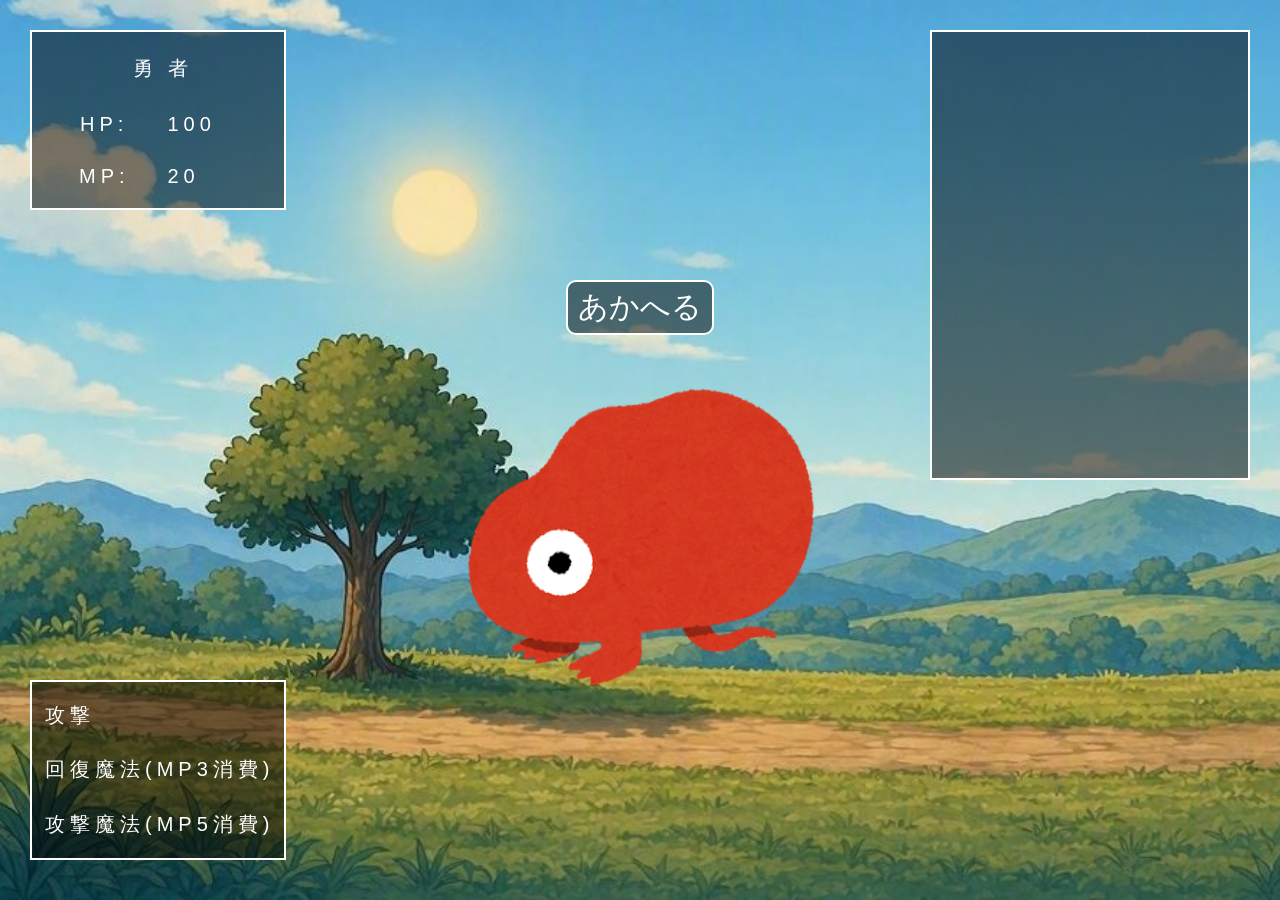
<file: battle-akaheru.html>
<!doctype html>
<html lang="ja">

<head>
  <meta charset="UTF-8" />
  <meta name="viewport" content="width=device-width, initial-scale=1.0" />
  <meta name="robots" content="noindex, nofollow" />
  <meta name="description" content="JavaScriptの作品です" />
  <link rel="stylesheet" href="css/battle.css" />
  <title>JAVAクエスト</title>
</head>

<body>
  <div class="container">
    <table class="yuusya-status">
      <tr>
        <th colspan="2">勇 者</th>
      </tr>
      <tr>
        <th>HP:</th>
        <td class="player-hp">100</td>
      </tr>
      <tr>
        <th>MP:</th>
        <td class="player-mp">20</td>
      </tr>
    </table>

    <div class="battle-scene"></div>
  </div>
  <!--/.container-->

  <div class="enemy">
    <p class="enemy-name akaheru-name">あかへる</p>
    <div class="enemy-image akaheru-image">
      <img src="images/youkai_akaheru.png" alt="敵" />
    </div>
  </div>
  <div class="action-box">
    <table class="action">
      <tr>
        <td class="attack">攻撃</td>
      </tr>
      <tr>
        <td class="heal">回復魔法(MP3消費)</td>
      </tr>
      <tr>
        <td class="spell">攻撃魔法(MP5消費)</td>
      </tr>
    </table>
  </div>
  <script src="javascript/akaheru.js"></script>
</body>

</html>
</file>
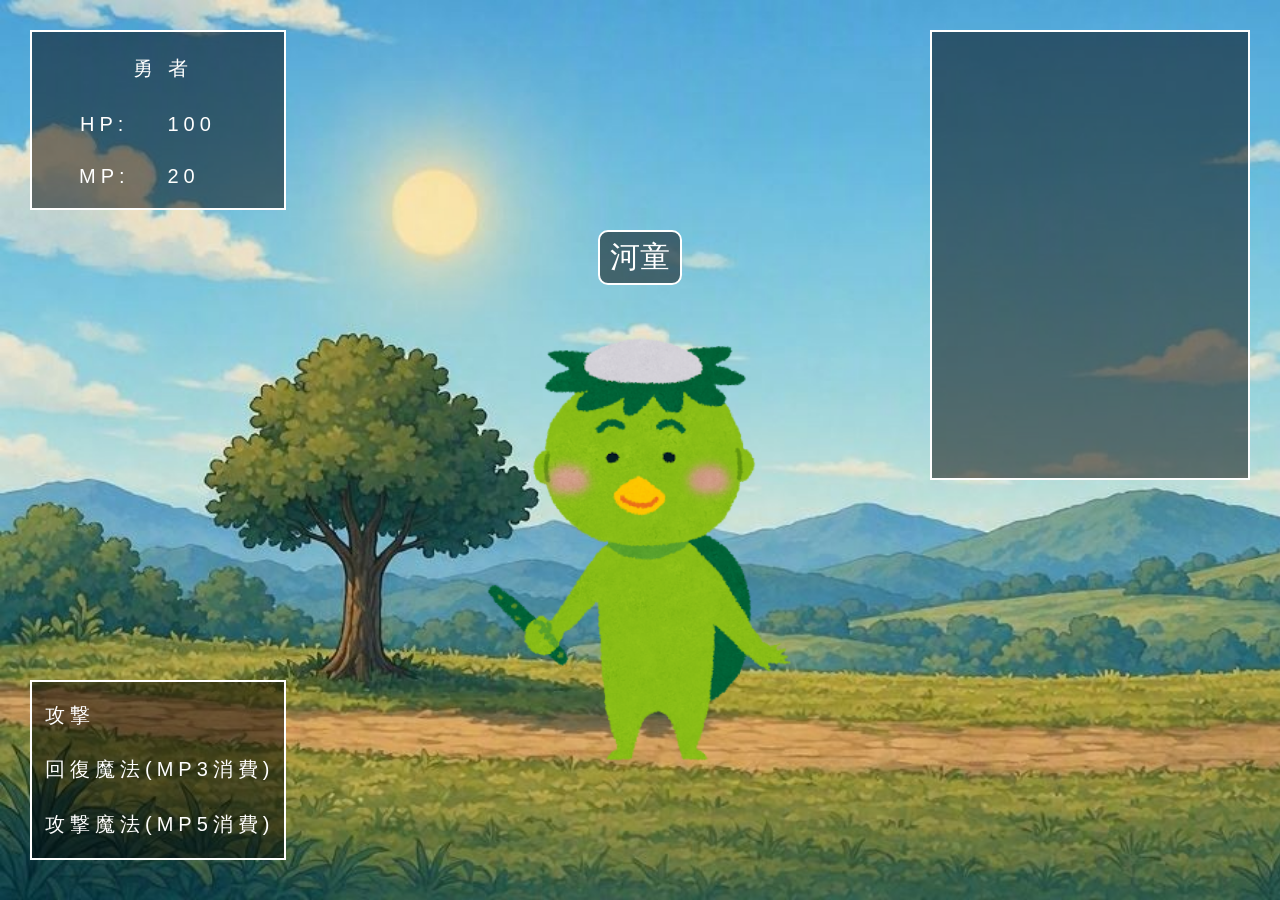
<file: battle-kappa.html>
<!doctype html>
<html lang="ja">

<head>
  <meta charset="UTF-8" />
  <meta name="viewport" content="width=device-width, initial-scale=1.0" />
  <meta name="robots" content="noindex, nofollow" />
  <meta name="description" content="JavaScriptの作品です" />
  <link rel="stylesheet" href="css/battle.css" />
  <title>JAVAクエスト</title>
</head>

<body>
  <div class="container">
    <table class="yuusya-status">
      <tr>
        <th colspan="2">勇 者</th>
      </tr>
      <tr>
        <th>HP:</th>
        <td class="player-hp">100</td>
      </tr>
      <tr>
        <th>MP:</th>
        <td class="player-mp">20</td>
      </tr>
    </table>

    <div class="battle-scene"></div>
  </div>
  <!--/.container-->

  <div class="enemy">
    <p class="enemy-name kappa-name">河童</p>
    <div class="enemy-image kappa-image">
      <img src="images/youkai_kappa.png" alt="敵" />
    </div>
  </div>
  <div class="action-box">
    <table class="action">
      <tr>
        <td class="attack">攻撃</td>
      </tr>
      <tr>
        <td class="heal">回復魔法(MP3消費)</td>
      </tr>
      <tr>
        <td class="spell">攻撃魔法(MP5消費)</td>
      </tr>
    </table>
  </div>
  <script src="javascript/kappa.js"></script>
</body>

</html>
</file>
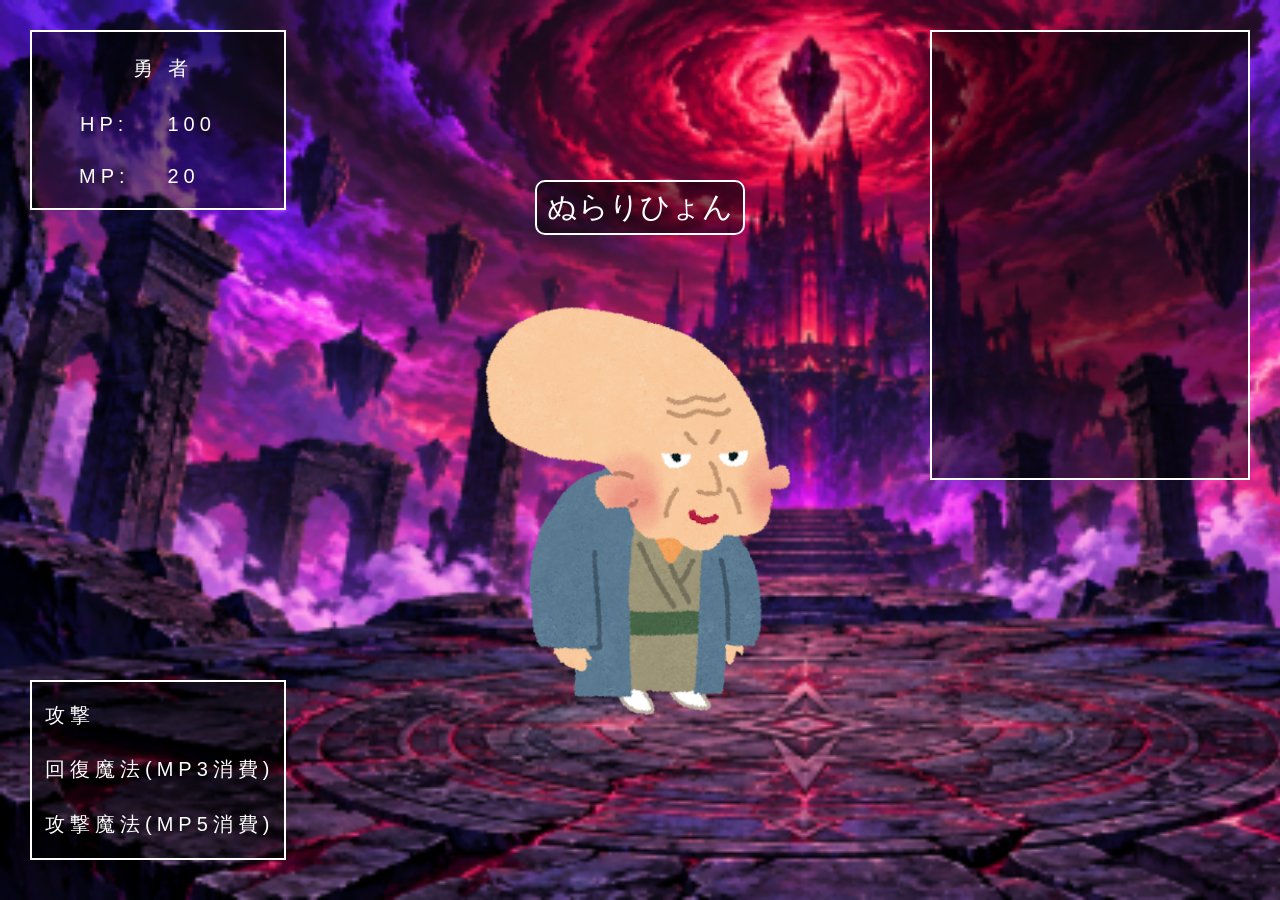
<file: battle-nurarihyon.html>
<!doctype html>
<html lang="ja">

<head>
  <meta charset="UTF-8" />
  <meta name="viewport" content="width=device-width, initial-scale=1.0" />
  <meta name="robots" content="noindex, nofollow" />
  <meta name="description" content="JavaScriptの作品です" />
  <link rel="stylesheet" href="css/battle.css" />
  <title>JAVAクエスト</title>
</head>

<body class="nurarihyon-body">
  <div class="container">
    <table class="yuusya-status">
      <tr>
        <th colspan="2">勇 者</th>
      </tr>
      <tr>
        <th>HP:</th>
        <td class="player-hp">100</td>
      </tr>
      <tr>
        <th>MP:</th>
        <td class="player-mp">20</td>
      </tr>
    </table>

    <div class="battle-scene"></div>
  </div>
  <!--/.container-->

  <div class="enemy">
    <p class="enemy-name nurarihyon-name">ぬらりひょん</p>
    <div class="enemy-image nurarihyon-image">
      <img src="images/youkai_nurarihyon.png" alt="敵" />
    </div>
  </div>
  <div class="action-box">
    <table class="action">
      <tr>
        <td class="attack">攻撃</td>
      </tr>
      <tr>
        <td class="heal">回復魔法(MP3消費)</td>
      </tr>
      <tr>
        <td class="spell">攻撃魔法(MP5消費)</td>
      </tr>
    </table>
  </div>
  <script src="javascript/nurarihyon.js"></script>
</body>

</html>
</file>
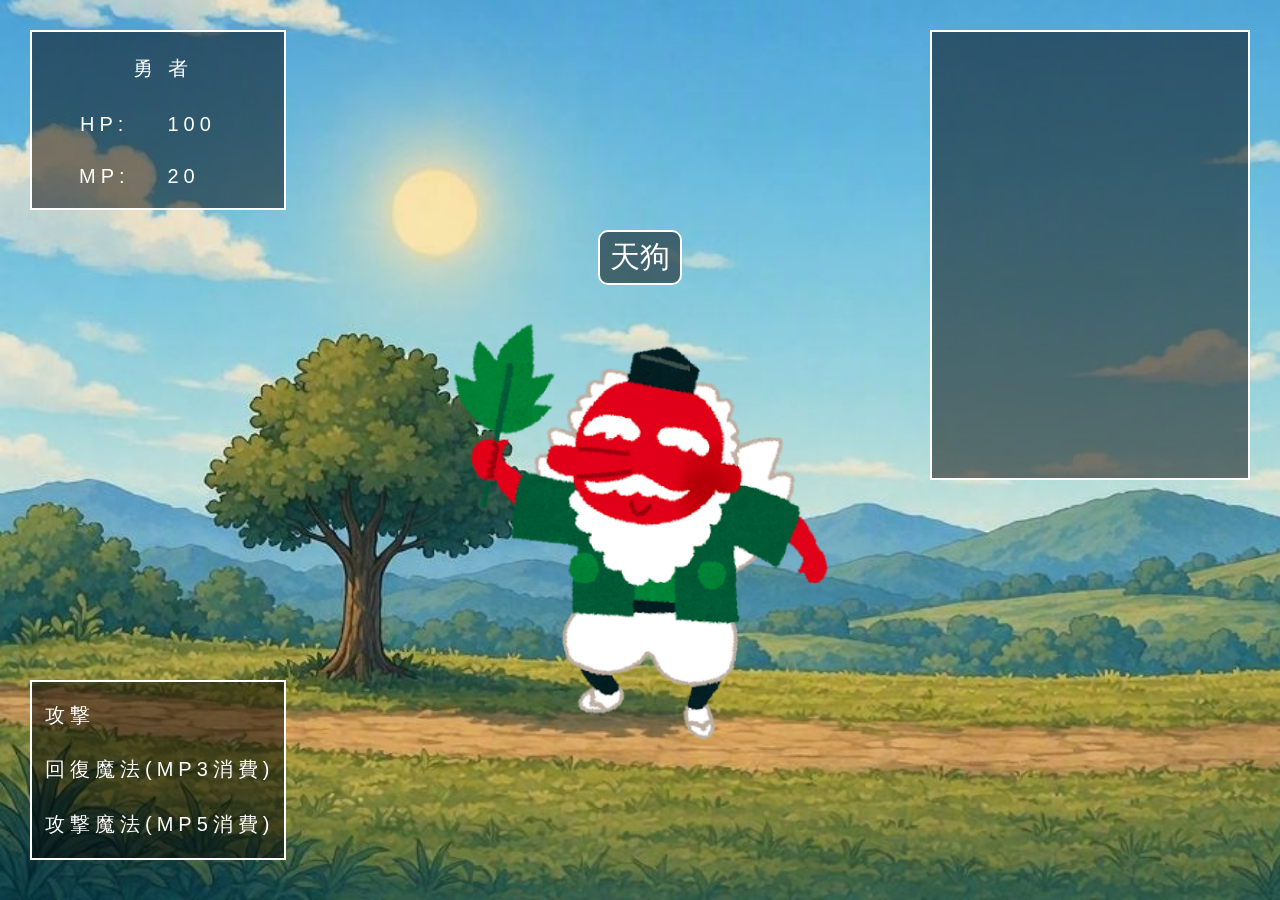
<file: battle-tengu.html>
<!doctype html>
<html lang="ja">

<head>
  <meta charset="UTF-8" />
  <meta name="viewport" content="width=device-width, initial-scale=1.0" />
  <meta name="robots" content="noindex, nofollow" />
  <meta name="description" content="JavaScriptの作品です" />
  <link rel="stylesheet" href="css/battle.css" />
  <title>JAVAクエスト</title>
</head>

<body>
  <div class="container">
    <table class="yuusya-status">
      <tr>
        <th colspan="2">勇 者</th>
      </tr>
      <tr>
        <th>HP:</th>
        <td class="player-hp">100</td>
      </tr>
      <tr>
        <th>MP:</th>
        <td class="player-mp">20</td>
      </tr>
    </table>

    <div class="battle-scene"></div>
  </div>
  <!--/.container-->

  <div class="enemy">
    <p class="enemy-name tengu-name">天狗</p>
    <div class="enemy-image tengu-image">
      <img src="images/youkai_tengu.png" alt="敵" />
    </div>
  </div>
  <div class="action-box">
    <table class="action">
      <tr>
        <td class="attack">攻撃</td>
      </tr>
      <tr>
        <td class="heal">回復魔法(MP3消費)</td>
      </tr>
      <tr>
        <td class="spell">攻撃魔法(MP5消費)</td>
      </tr>
    </table>
  </div>
  <script src="javascript/tengu.js"></script>
</body>

</html>
</file>
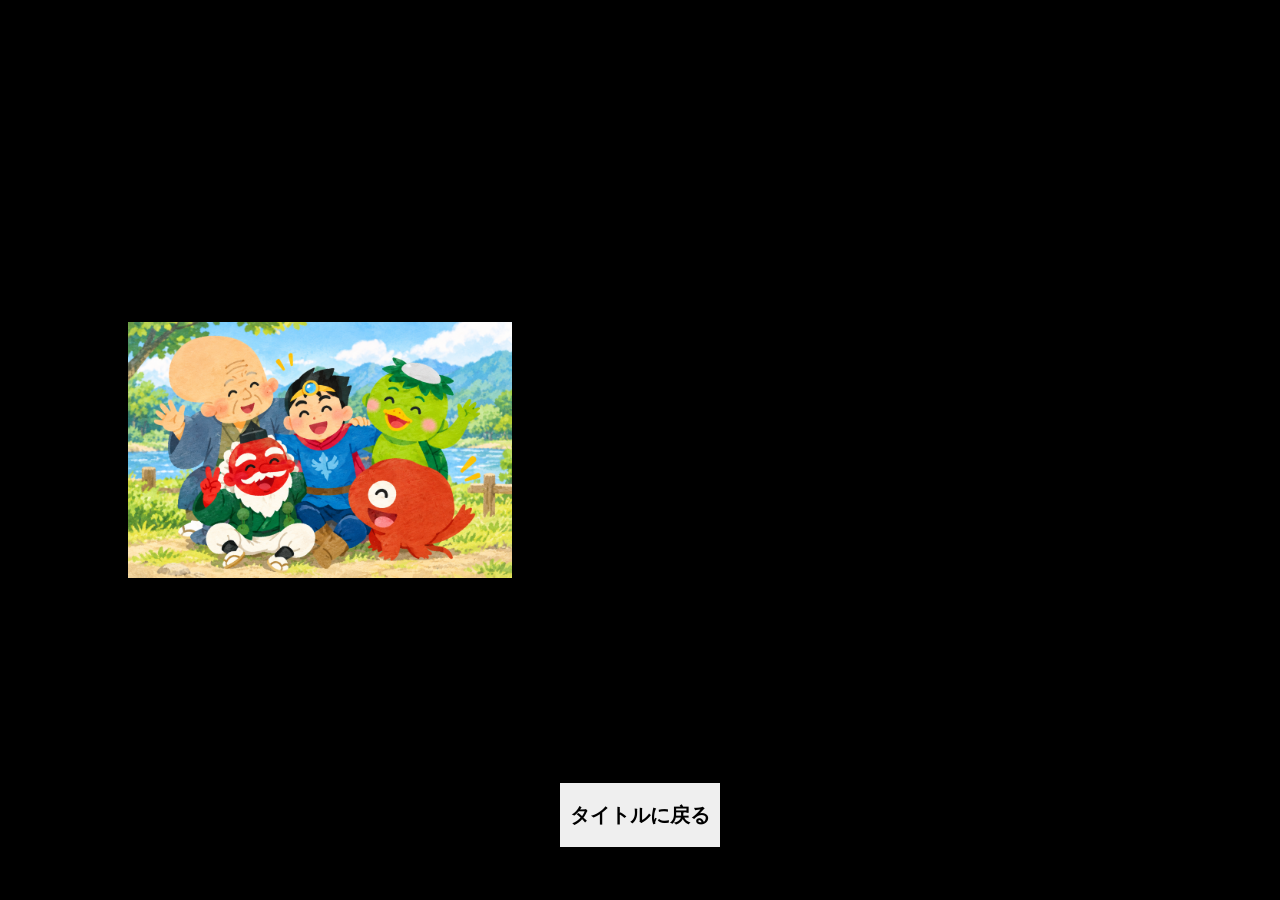
<file: ending.html>
<!doctype html>
<html lang="ja">
  <head>
    <meta charset="UTF-8" />
    <meta name="viewport" content="width=device-width, initial-scale=1.0" />
    <meta name="robots" content="noindex, nofollow" />
    <meta name="description" content="JavaScriptの作品です" />
    <link rel="stylesheet" href="css/battle.css" />
    <title>JAVAクエスト</title>
  </head>

  <body class="ending-body">
    <div class="ending-container">
      <div class="ending-image">
        <img src="images/characters.png" alt="キャラクター達" />
      </div>

      <div class="ending-titlebox">
        <div class="ending-text">
          <p>世界に平和が戻り、</p>
          <p>勇者の戦いは終わった。</p>
          <p>しかし、勇者の冒険はまだ続く。</p>
          <p>次の冒険へ――。</p>
        </div>
      </div>
    </div>
    <button class="ending-button">
      <a href="index.html">タイトルに戻る</a>
    </button>
  </body>
</html>
</file>
<file: css/battle.css>
@charset "utf-8";

/* すべてのページに適応 */

html {
  font-size: 16px;
  font-family: sans-serif;
  height: 100vh;
}

* {
  box-sizing: border-box;
}

body {
  margin: 0;
  height: 100%;
  background-image: url(../images/sougen.jpg);
  background-repeat: no-repeat;
  background-size: cover;
}

a {
  text-decoration: none;
  color: black;
}

button {
  width: 130px;
  height: 70px;
  font-size: 20px;
  font-weight: bold;
  border: 3px solid black;
}

button:hover {
  cursor: pointer;
}

@keyframes down {
  from {
    transform: translateY(-200px);
    opacity: 0;
  }

  to {
    transform: translateY(0);
    opacity: 1;
  }
}

@keyframes akaheru {
  from {
    transform: rotate(-10deg);
  }

  to {
    transform: rotate(10deg);
  }
}

@keyframes kappa {
  from {
    transform: translate(0, 50px);
    opacity: 0;
  }

  to {
    transform: translate(0, 0);
    opacity: 1;
  }
}

@keyframes nurarihyon {
  from {
    transform: scale(1);
  }

  to {
    transform: scale(1.2);
  }
}

@keyframes tengu {
  from {
    transform: translate(40px, 40px);
  }

  to {
    transform: translate(0, 0);
  }
}

/* battle共通のページ */
.akaheru {
  animation: akaheru 1s;
}

.kappa {
  animation: kappa 1s;
}

.nurarihyon {
  animation: nurarihyon 1s;
}

.tengu {
  animation: tengu 1s;
}

.container {
  display: flex;
  justify-content: space-between;
  height: 100%;
}

table {
  width: 20%;
  height: 20%;
  border: 2px solid white;
  color: white;
  font-size: 20px;
  margin: 30px;
  padding: 5px 0 5px 10px;
  letter-spacing: 5px;
  background-color: rgba(0, 0, 0, 0.5);
}

th {
  text-align: center;
  font-weight: normal;
}

td {
  text-align: left;
}

.battle-scene {
  width: 25%;
  height: 50%;
  border: 2px solid white;
  color: white;
  margin: 30px;
  background-color: rgba(0, 0, 0, 0.5);
  overflow: hidden;
}

.battle-details {
  margin: 0 10px;
}

.enemy {
  top: 50px;
}

.enemy-attack {
  color: red;
  margin-bottom: 10px;
}

.enemy-name {
  position: fixed;
  width: max-content;
  left: 50%;
  transform: translateX(-50%);
  font-size: 30px;
  color: white;
  background-color: rgba(0, 0, 0, 0.5);
  border: 2px solid white;
  border-radius: 10px;
  padding: 5px 10px;
  text-align: center;
}

.enemy-name,
.enemy-image {
  animation: start 2s;
}

.enemy-image,
.enemy {
  position: fixed;
  left: 50%;
  transform: translateX(-50%);
  text-align: center;
  width: 100%;
}

.action {
  position: fixed;
  bottom: 10px;
  opacity: 0;
  animation: show 0s 2s forwards;
}

.attack:hover,
.heal:hover,
.spell:hover {
  cursor: pointer;
  text-decoration: underline;
}

.loss,
.win {
  margin-top: 200px;
}

.clear,
.continue {
  position: fixed;
  bottom: 80px;
  transform: translateX(-50%);
  opacity: 0;
  animation: show 0s 2s forwards;
  left: 50%;
  width: 100px;
  height: 60px;
}

@keyframes start {
  from {
    opacity: 0;
  }

  to {
    opacity: 1;
  }
}

@keyframes show {
  to {
    opacity: 1;
  }
}

.miss {
  color: blue;
}

.hit {
  color: yellow;
}

/* battle-akaheru.htmlのページ */

.akaheru-name {
  top: 200px;
}

.akaheru-image {
  top: 300px;
}

.akaheru-image img {
  width: 30%;
}

/* battle-kappa.htmlのページ */

.kappa-name {
  top: 150px;
}

.kappa-image {
  top: 280px;
}

.kappa-image img {
  width: 25%;
}

/* battle-tengu.htmlのページ */

.tengu-name {
  top: 150px;
}

.tengu-image {
  top: 270px;
}

.tengu-image img {
  width: 30%;
}

/* battle-nurarihyon.htmlのページ */

.nurarihyon-name {
  top: 100px;
}

.nurarihyon-image {
  top: 250px;
}

.nurarihyon-image img {
  width: 25%;
}

.nurarihyon-body {
  background-image: url(../images/last-battle.png);
}

/* ending.htmlのページ */
.ending-body {
  background-color: black;
  background-image: none;
  color: white;
}

.ending-container {
  display: flex;
  height: 100vh;
}

.ending-image {
  width: 50%;
  height: 100%;
  display: flex;
  justify-content: center;
  align-items: center;
}

.ending-image img {
  width: 60%;
}

.ending-titlebox {
  width: 50%;
  overflow: hidden;
  font-size: 40px;
  text-align: center;
}

.ending-text {
  animation: ending 15s linear forwards;
}

.ending-titlebox p {
  margin: 150px 0;
}

.ending-button {
  position: fixed;
  width: fit-content;
  padding: 0 10px;
  bottom: 50px;
  left: 50%;
  transform: translateX(-50%);
  opacity: 0;
  animation: show 0s 15s forwards;
}

@keyframes ending {
  0% {
    transform: translateY(100%);
  }

  100% {
    transform: translateY(-150%);
  }
}

/* スマホ対応 */
@media (max-width: 425px) {
  button {
    width: 130px;
    height: 70px;
    font-size: 20px;
    font-weight: bold;
    border: 3px solid black;
  }

  button:hover {
    cursor: pointer;
  }

  table {
    width: 40%;
    height: 10%;
    font-size: 16px;
    margin: 16px;
  }

  .battle-scene {
    width: 50%;
    height: 30%;
    font-size: 14px;
    margin: 16px;
  }

  .enemy {
    top: 120px;
  }

  .enemy-name {
    font-size: 20px;
  }

  .action {
    width: 60%;
  }

  .loss,
  .win {
    width: 80%;
    margin-top: 150px;
  }

  .clear,
  .continue {
    bottom: 100px;
    width: 25%;
    height: auto;
    padding: 7px;
  }

  /* battle-akaheru.htmlのページ */
  .akaheru-name {
    top: 130px;
  }
  .akaheru-image {
    top: 220px;
  }

  .akaheru-image img {
    width: 50%;
  }

  /* battle-kappa.htmlのページ */

  .kappa-name {
    top: 120px;
  }

  .kappa-image {
    top: 200px;
  }

  .kappa-image img {
    width: 45%;
  }

  /* battle-tengu.htmlのページ */

  .tengu-name {
    top: 130px;
  }

  .tengu-image {
    top: 200px;
  }

  .tengu-image img {
    width: 50%;
  }

  /* battle-nurarihyon.htmlのページ */

  .nurarihyon-name {
    top: 120px;
  }

  .nurarihyon-image {
    top: 200px;
  }

  .nurarihyon-image img {
    width: 40%;
  }

  /* ending.htmlのページ */

  .ending-container {
    flex-direction: column;
  }

  .ending-image {
    width: 100%;
    height: 50%;
  }

  .ending-image img {
    max-height: 100%;
    object-fit: contain;
  }

  .ending-titlebox {
    width: 80%;
    height: 50%;
    margin: 0 auto;
    flex-shrink: 0;
    overflow: hidden;
    font-size: 30px;
  }

  .ending-text p {
    margin: 100px 0;
  }

  .ending-button {
    bottom: 25%;
  }
}
</file>
